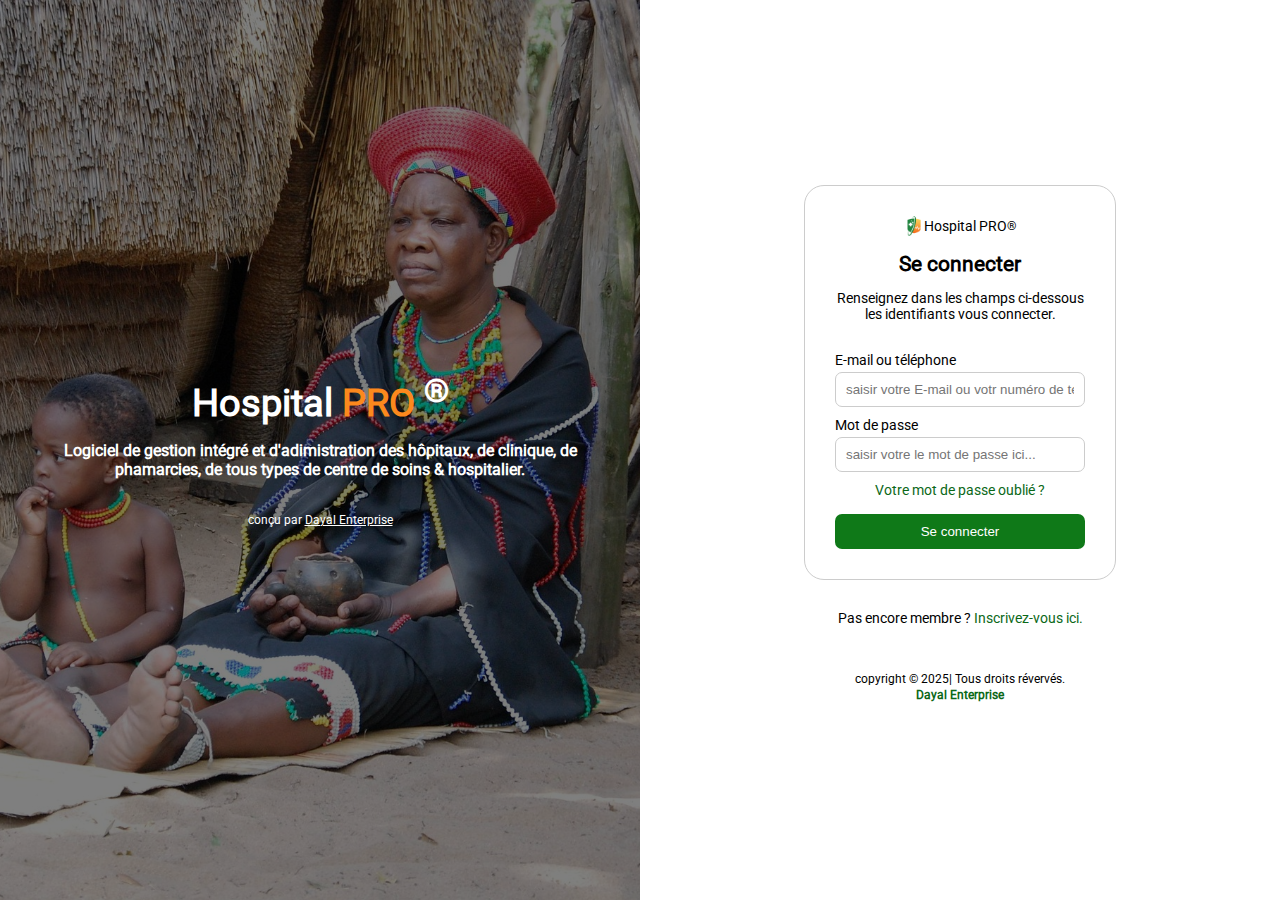
<file: index.html>
<!--DOSSAVI YAO KOBAYILI JUDE-->
<!DOCTYPE html>
<html lang="en">

<head>
    <meta charset="UTF-8">
    <meta name="viewport" content="width=device-width, initial-scale=1.0">
    <title>Hospital| Connexion</title>
<link rel="stylesheet" href="./css/style.css">
<link rel="shortcut icon" href="./image/logo.png" type="image/x-icon">
</head>

<body>
    <div class="auth-cover">
        <div class="middle-banner">
            <div class="mask">
                <div>
                    <div>
                        <h2>
                            Hospital <span class="primary-text">PRO</span> <SUP>&reg;</SUP>
                        </h2><br />

                        <h3>
                            Logiciel de gestion intégré et d'adimistration des hôpitaux, de clinique, de phamarcies,
                            de
                            tous types de centre de soins & hospitalier.
                        </h3><br /><br />

                        <small>
                            conçu par <a class="text-white" href=""><u>Dayal Enterprise</u></a>
                        </small>
                    </div>
                </div>
            </div>
        </div>
        <div class="form-cover">
            <div>
                <form>
                    <div class="logo-cover">
                        <img src="./image/logo.png" alt="LOGO" width="20">
                        Hospital PRO <sup>&REG;</sup>
                    </div>
                    <br />
                    <h2 class="text-center"> Se connecter</h2>
                    <p class="text-center">
                       Renseignez dans les champs ci-dessous les identifiants vous connecter.
                    </p><br />

                    <label for="E-mail">E-mail ou téléphone</label>
                    <input type="text" id="E-mail" placeholder="saisir votre E-mail ou votr numéro de téléphone ici..." >

                    <label for="password">Mot de passe</label>
                    <input type="password" id="password"placeholder="saisir votre le mot de passe ici... ">

                     <div class="text-center">
                        <a href="">
                            Votre mot de passe oublié ?
                        </a>
                     </div><br />

                     <button>
                        Se connecter
                     </button>

                </form><br />
                <p class="text-center">
                    Pas encore membre ? <a href="./auth/registration.html">Inscrivez-vous ici.</a>
                </p><br />

                <p class="text-center">
                     <small>
                        copyright &copy; 2025| Tous droits révervés. <br />
                        <a href="">
                            <b>Dayal Enterprise</b>
                        </a>
                     </small>
                </p>
            </div>
    </div>
</div>
</body>
</html>
</file>
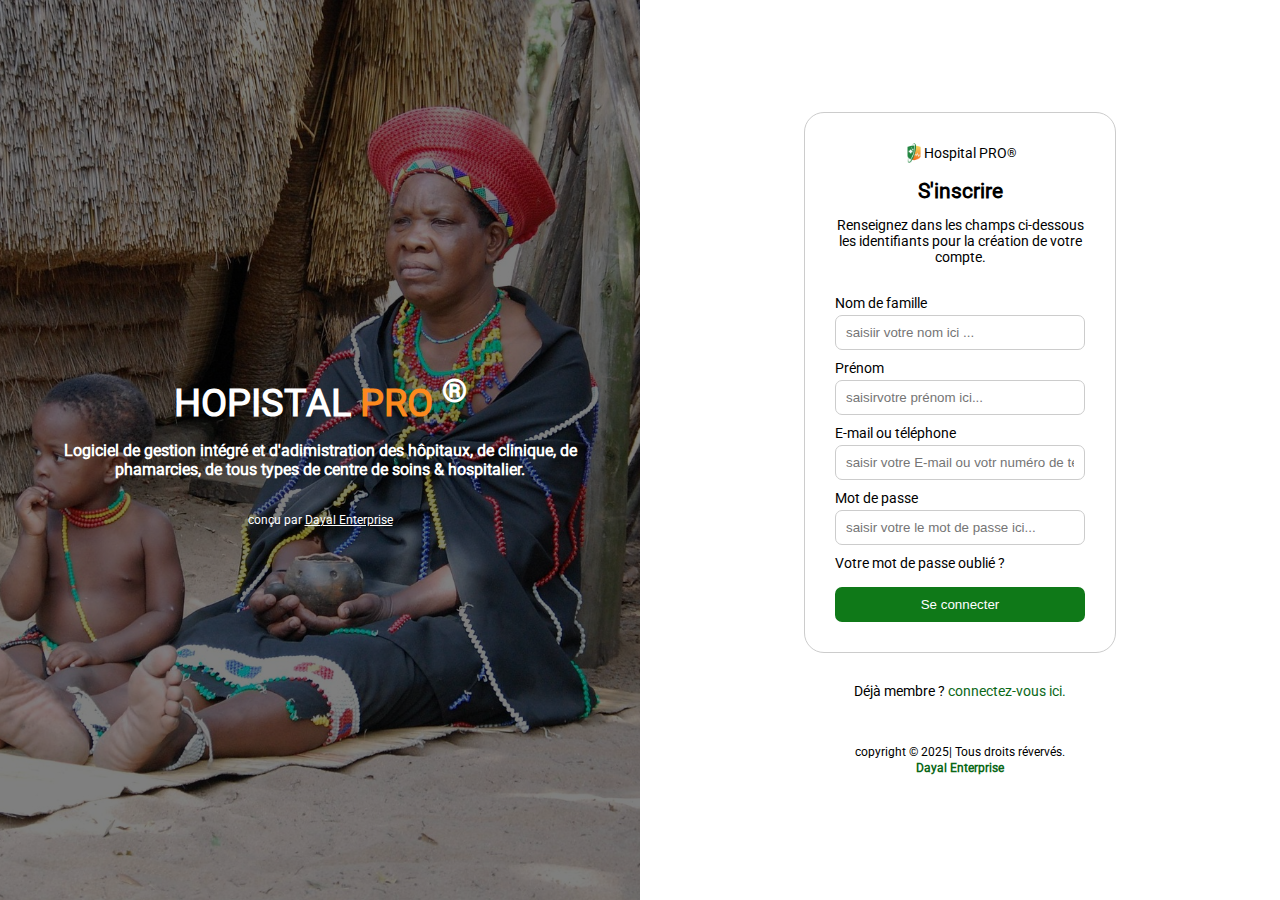
<file: auth/registration.html>
<!DOCTYPE html>
<html lang="fr">

<head>
    <meta charset="UTF-8">
    <meta name="viewport" content="width=device-width, initial-scale=1.0">
    <title> Hospital | Inscription</title>
<link rel="stylesheet" href="../css/style.css">
<link rel="shortcut icon" href="../image/x-con" type="image/x-icon">
</head>

<body>
    <div class="auth-cover">
        <div class="middle-banner">
            <div class="mask">
                <div>
                    <div>
                        <h2>
                            HOPISTAL <span class="primary-text">PRO</span> <SUP>&reg;</SUP>
                        </h2><br />

                        <h3>
                            Logiciel de gestion intégré et d'adimistration des hôpitaux, de clinique, de phamarcies,
                            de
                            tous types de centre de soins & hospitalier.
                        </h3><br /><br />


                        <small>
                            conçu par <a class="text-white" href=""><u>Dayal Enterprise</u></a>
                        </small>
                    </div>
                </div>
            </div>
        </div>
        <div class="form-cover">
            <div>
                <form>
                    <div class="logo-cover">
                        <img src="../image/logo.png" alt="LOGO" width="20">
                        Hospital PRO <sup>&REG;</sup>
                    </div>
                    <br />
                    <h2 class="text-center"> S'inscrire</h2>
                    <p class="text-center">
                       Renseignez dans les champs ci-dessous les identifiants pour la création
                       de votre compte.
                    </p><br />

                    <div class="d-grid-2">
                     <div>
                        <label for="lastname"> Nom de famille</label>
                        <input type="text"id="lastname"placeholder="saisiir votre nom ici ...">
                     </div>
                     <div>
                        <label for="firstname">Prénom</label>
                        <input type=" text" id="firstname"placeholder="saisirvotre prénom ici...">
                     </div>
                    </div>

                    <label for="E-mail">E-mail ou téléphone</label>
                    <input type="text" id="E-mail" placeholder="saisir votre E-mail ou votr numéro de téléphone ici..." >

                    <label for="password">Mot de passe</label>
                    <input type="password" id="password"placeholder="saisir votre le mot de passe ici... ">

                    <div class="text-center>"
                         <a href="">
                            Votre mot de passe oublié ?
                        </a>
                    </div><br />

                     <button>
                        Se connecter
                     </button>

                </form><br />
                <p class="text-center">
                    Déjà membre ? <a href="../index.html"> connectez-vous ici.</a>
                </p><br />

                <p class="text-center">
                     <small>
                        copyright &copy; 2025| Tous droits révervés. <br />
                        <a href="">
                            <b>Dayal Enterprise</b>
                        </a>
                     </small>
                </p>
            </div>
    </div>
</div>   
</body>

</html>
</file>
<file: css/style.css>
a{
    color: #0b6818;
    text-decoration: none;
}

.auth-cover {
  display: grid;
  grid-template-columns: 1fr 1fr;
  height: 100vh;
}

button {
    cursor: pointer;
    background-color: #0f7918;
    color: #FFF;
    border: 1px solid transparent !important;
    outline: none;
    margin: 0 !important;
}

button:hover {
    outline: 3px solid #0f7918;
    outline-offset: 1px;
}

.d.grid-2 {
    display: grid;
    grid-template-columns: 1fr 1fr;
    gap: 10px;
}

.form-cover {
    display: flex;
    height: 100%;
    align-items: center;
    justify-content: center;
}

.form-cover .logo-cover {
    display: flex;
    justify-content: center;
    align-items: center;
}

.form-cover form {
    width: 250px;
    border: 1px solid #CCC;
    padding: 30px;
    border-radius: 20px;
}

h1, h2, h3, h4, h5, h6 {
    margin: 0;
    padding: 0;
}

html, body {
    margin: 0;
    padding: 0;
    font-size: 14px;
    font-family:roboto-regular;
}

input,button {
    box-sizing: border-box;
    width: 100%;
    margin-top:4px;
    margin-bottom: 10px;
    height: 35px;
    padding: 0 10px;
    border: 1px solid #CCC;
    outline: none;
    border-radius: 7px;
}

input:hover {
    outline: 3px solid #0f7918;
    outline-offset: 1px;
}

.middle-banner {
    background-image: url(../image/banner.jpg);
    background-size: cover;
    background-position: center;
    height: 100%;
}

.middle-banner h2 {
    font-size: 38px;
}

.mask {
    background-color: rgba(0, 0, 0, 0.5);
    height: 100%;
    text-align: center;
    color: #FFF;
}

.mask>div {
    display: flex;
    align-items: center;
    height: 100%;
}

.mask>div>div {
    padding: 30px;
}

.primary-text {
    color: #fc891d;
}

.text-center {
    text-align: center;
}

.text-white {
    color: #FFF;
}

@font-face {
    font-family: roboto-regular;
    src: url(../fonts/Roboto-Regular.ttf);
}
</file>
